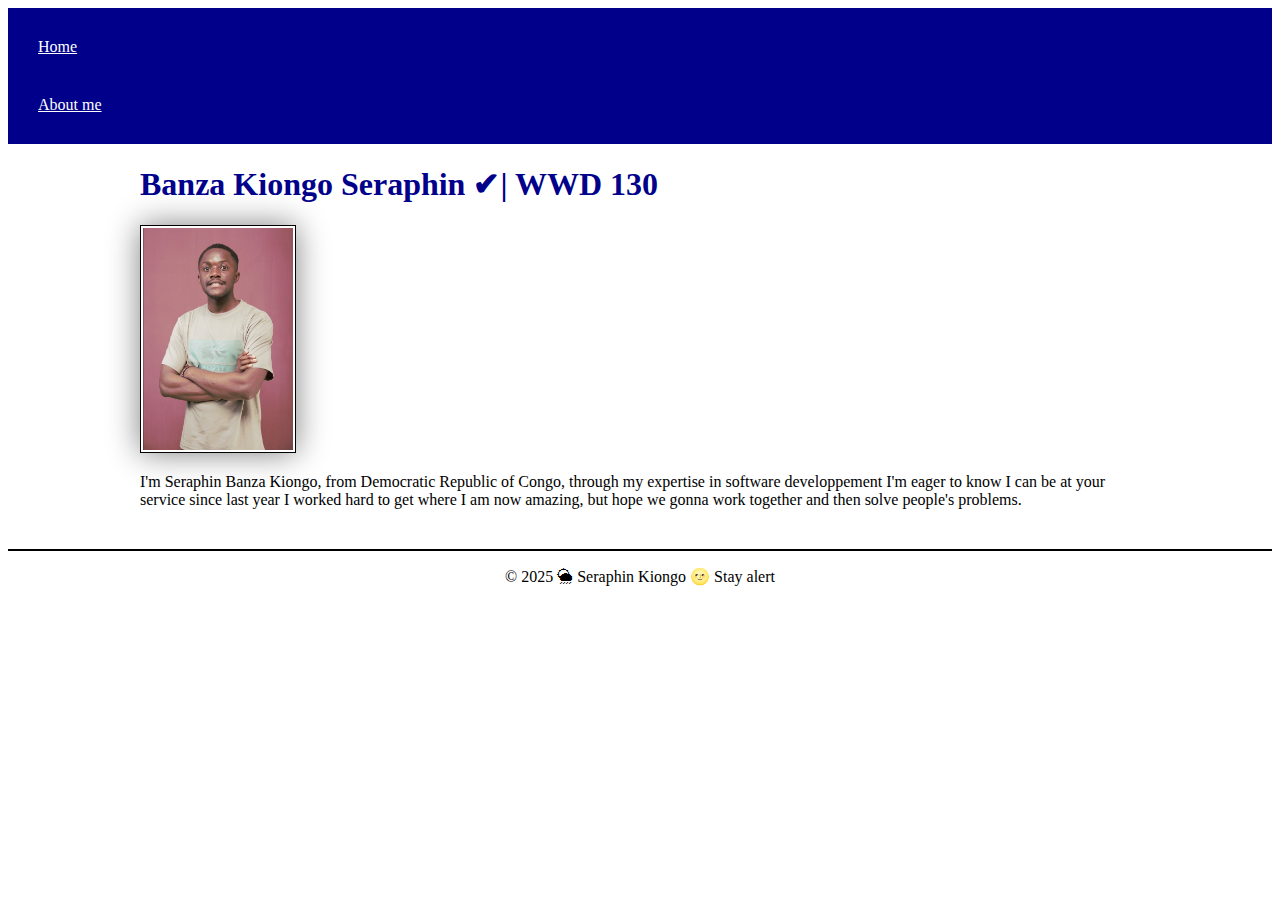
<file: index.html>
<!DOCTYPE html>
<html lang="en-US">

<head>
    <meta charset="UTF-8">
    <meta name="viewpoint" content="with=device-width, initial-scale=1.0">
    <title>Seraphin Banza | WDD 130</title>
    <link rel="stylesheet" href="styles/styles.css">
</head>

<body>
    <header>
        <nav>
            <a href="#">Home</a>
            <a href="wwr/">About me</a>
        </nav>
    </header>
    <main>
        <h1> Banza Kiongo Seraphin ✔| WWD 130</h1>
        <img src="./images/image.jpg" alt="Profile image of Seraphin" width="200">
        <p> I'm Seraphin Banza Kiongo, from Democratic Republic of Congo, through my expertise in software developpement 
            I'm eager to know I can be at your service since last year I worked hard to get where I am now amazing, 
            but hope we gonna work together and then solve people's problems.
        </p>
    </main>
    <footer>
        <p> © 2025 🌦 Seraphin Kiongo 🌝 Stay alert</p>
    </footer>
</body>

</html>
</file>
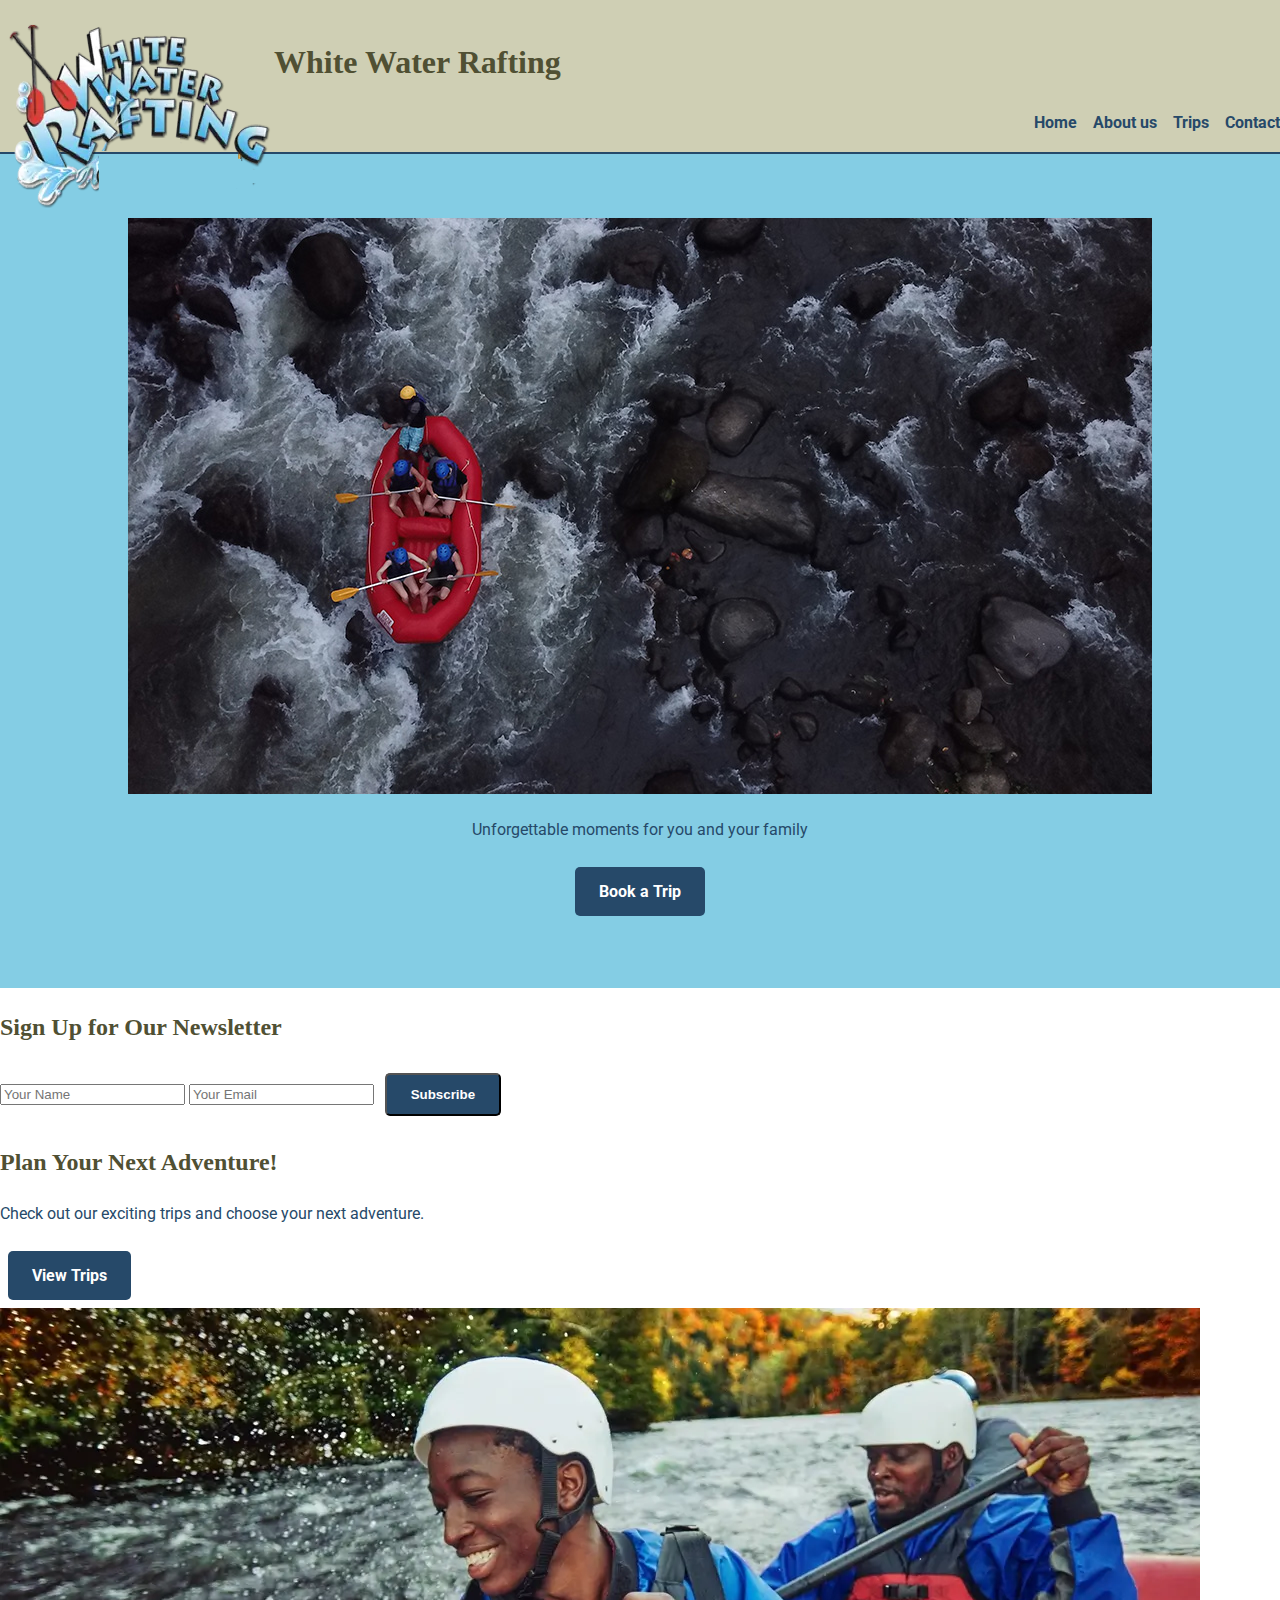
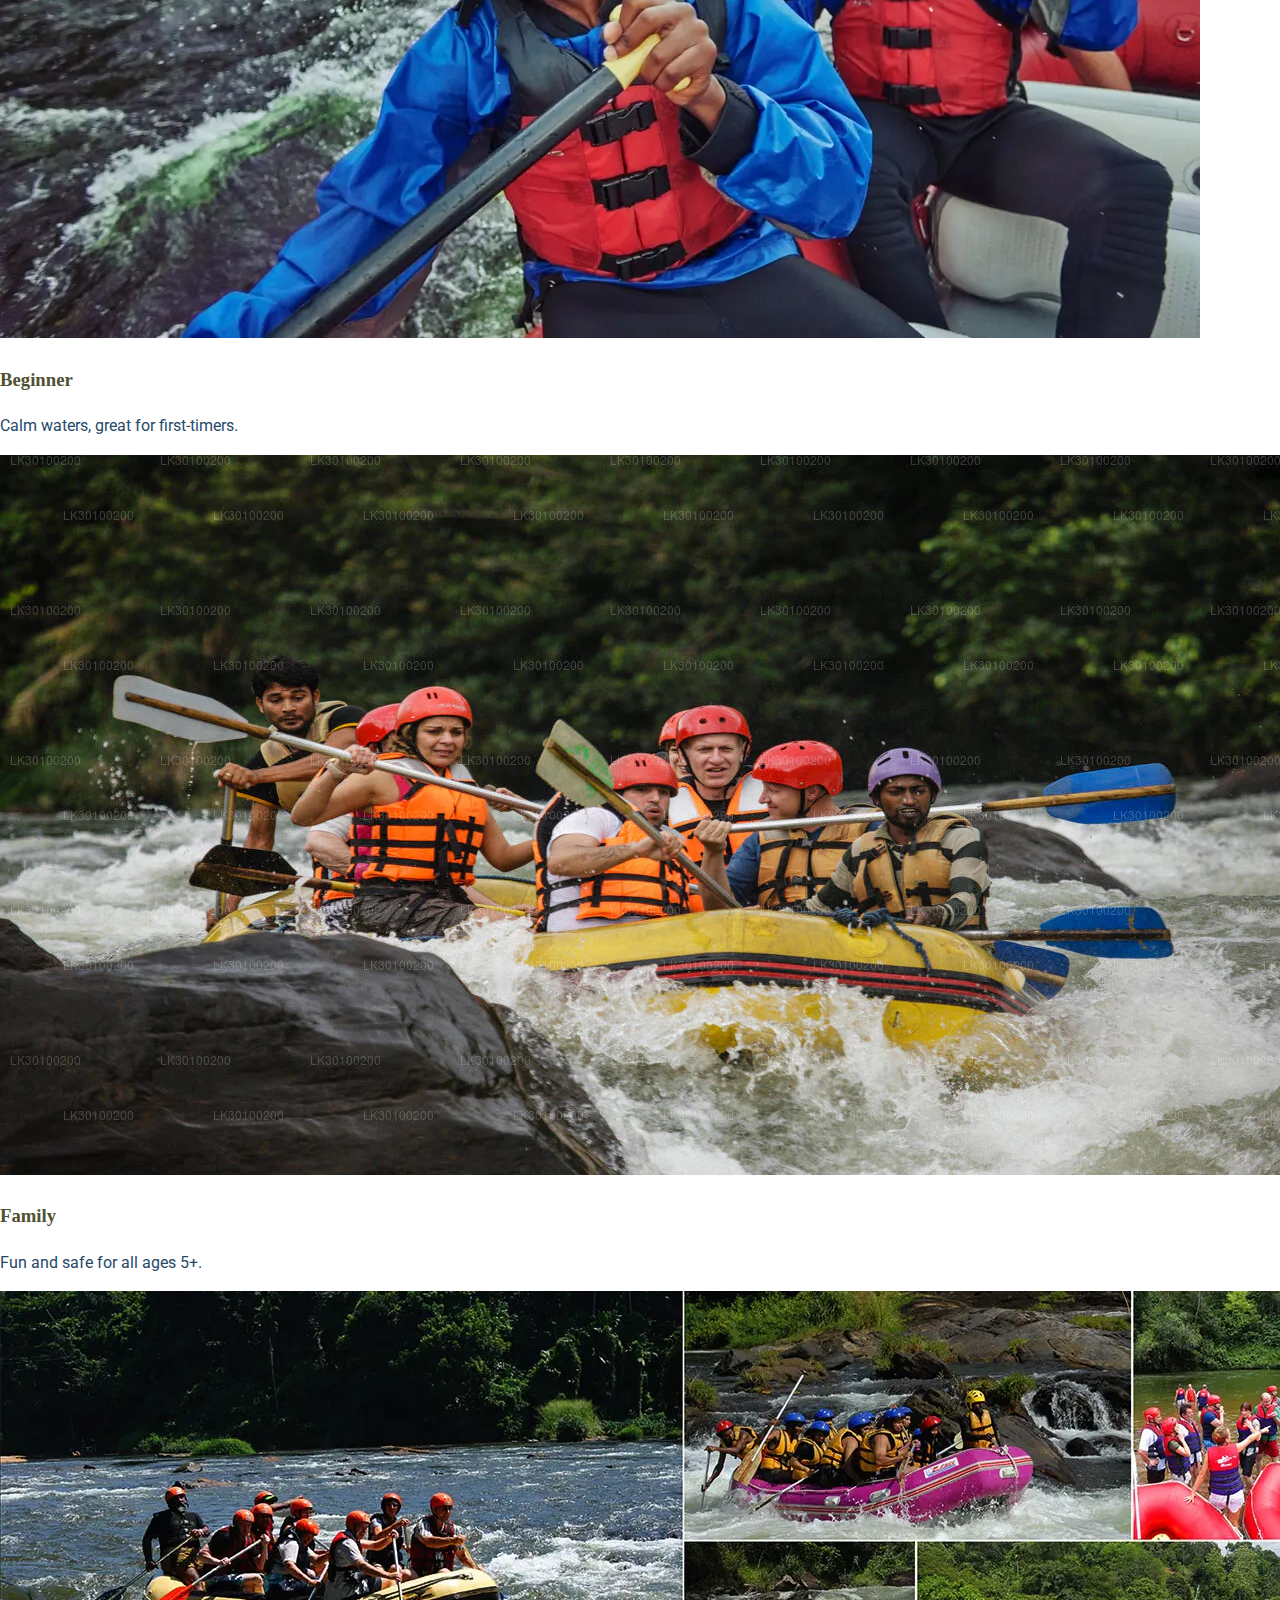
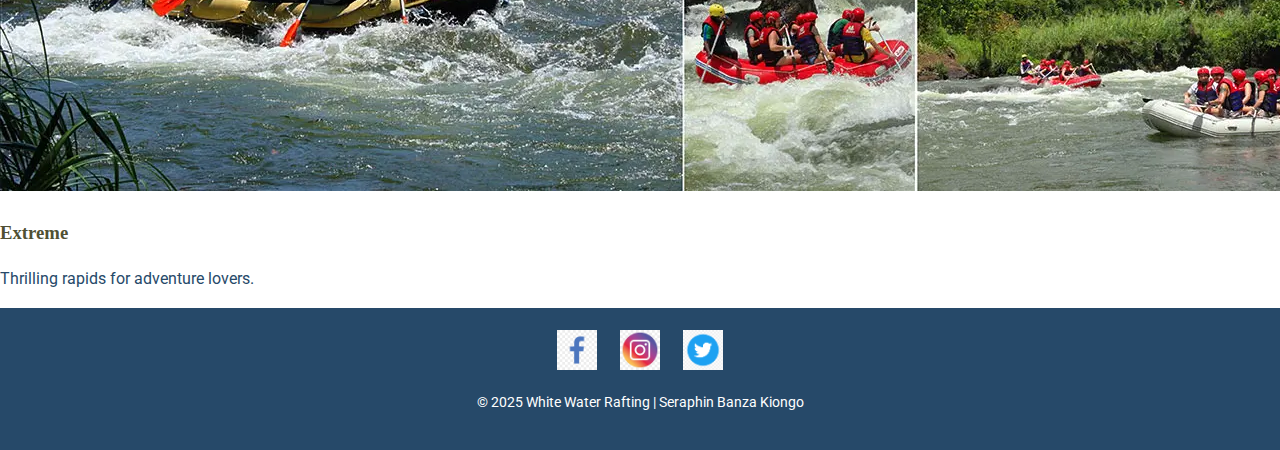
<file: wwr/index.html>
<!DOCTYPE html>
<html lang="en">
<head>
  <meta charset="UTF-8" />
  <meta name="viewport" content="width=device-width, initial-scale=1" />
  <meta name="Description" content="White Water Rafting adventures, trips, and more!" />
  <meta name="author" content="Seraphin Banza Kiongo" />
  <title>Home | White Water Rafting</title>
  <link rel="stylesheet" href="./styles/about.css" />
  <link href="https://fonts.googleapis.com/css2?family=Roboto:wght@400;700&display=swap" rel="stylesheet" />
  <link href="https://fonts.googleapis.com/css2?family=Merriweather&display=swap" rel="stylesheet" />
</head>
<body>
  <header>
    <img src="./images/logo.webp" alt="White Water Rafting Logo" class="logo" />
    <h1 class="header-title">White Water Rafting</h1>
    <nav class="navbar">
      <ul>
        <li><a href="index.html" class="active">Home</a></li>
        <li><a href="about.html">About us</a></li>
        <li><a href="trips.html">Trips</a></li>
        <li><a href="contact.html">Contact</a></li>
      </ul>
    </nav>
  </header>

  <!-- Hero Section -->
  <section class="hero">
    <img src="./images/hero.jpg" alt="Rafting Adventure" />
    <div class="hero-text">
      
      <p>Unforgettable moments for you and your family</p>
      <a href="trips.html" class="btn">Book a Trip</a>
    </div>
  </section>

  <!-- Newsletter Section -->
  <section class="newsletter">
    <h2>Sign Up for Our Newsletter</h2>
    <form>
      <input type="text" name="name" placeholder="Your Name" required />
      <input type="email" name="email" placeholder="Your Email" required />
      <button type="submit" class="btn">Subscribe</button>
    </form>
  </section>

  <!-- Call to Action -->
  <section class="cta">
    <h2>Plan Your Next Adventure!</h2>
    <p>Check out our exciting trips and choose your next adventure.</p>
    <a href="trips.html" class="btn">View Trips</a>
  </section>

  <!-- Offerings Grid -->
  <section class="offerings">
    <div>
      <img src="./images/beginner.webp" alt="Beginner Trip" />
      <h3>Beginner</h3>
      <p>Calm waters, great for first-timers.</p>
    </div>
    <div>
      <img src="./images/family.webp" alt="Family Trip" />
      <h3>Family</h3>
      <p>Fun and safe for all ages 5+.</p>
    </div>
    <div>
      <img src="./images/extreme.webp" alt="Extreme Trip" />
      <h3>Extreme</h3>
      <p>Thrilling rapids for adventure lovers.</p>
    </div>
  </section>

  <footer>
    <div class="social-icons">
      <a href="#"><img src="images/facebook.jpg" alt="Facebook" /></a>
      <a href="#"><img src="images/instagram.jpg" alt="Instagram" /></a>
      <a href="#"><img src="images/twitter.png" alt="Twitter" /></a>
    </div>
    <p class="footer-text">&copy; 2025 White Water Rafting | Seraphin Banza Kiongo</p>
  </footer>
</body>
</html>
</file>
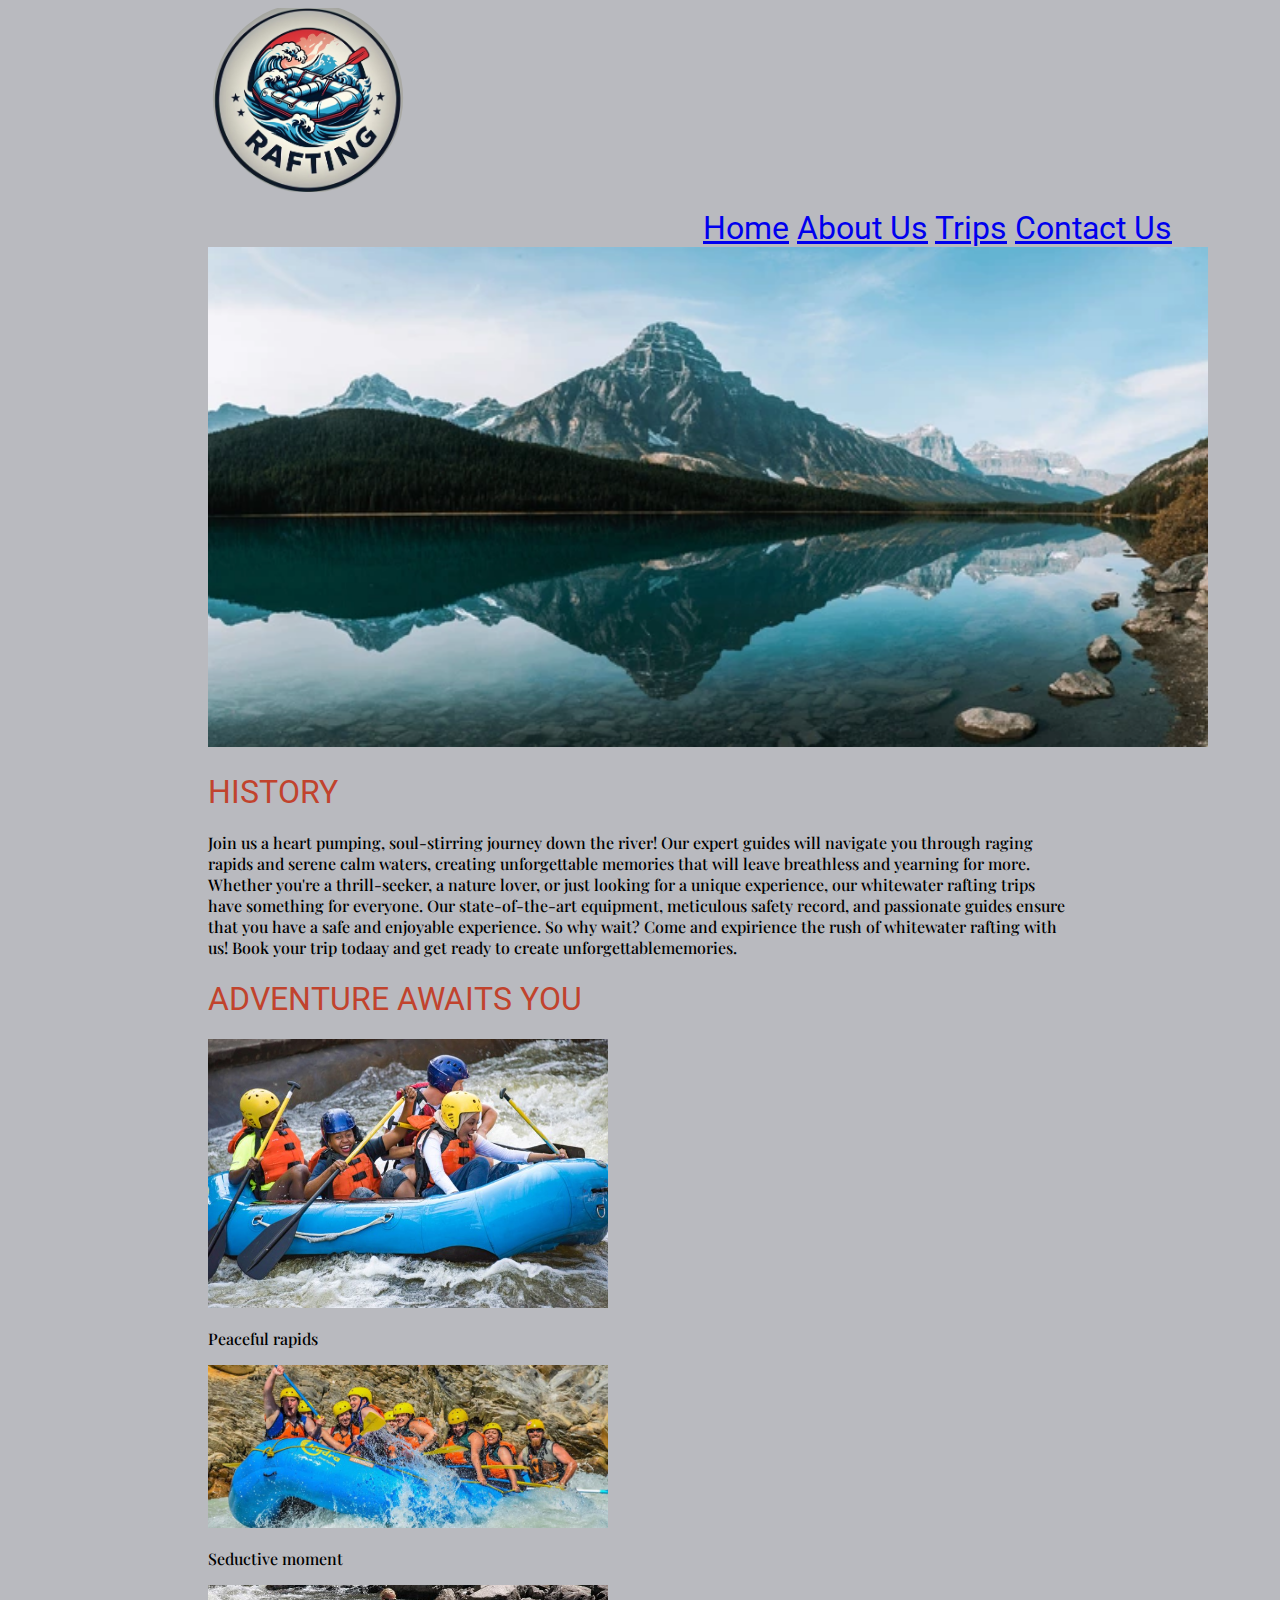
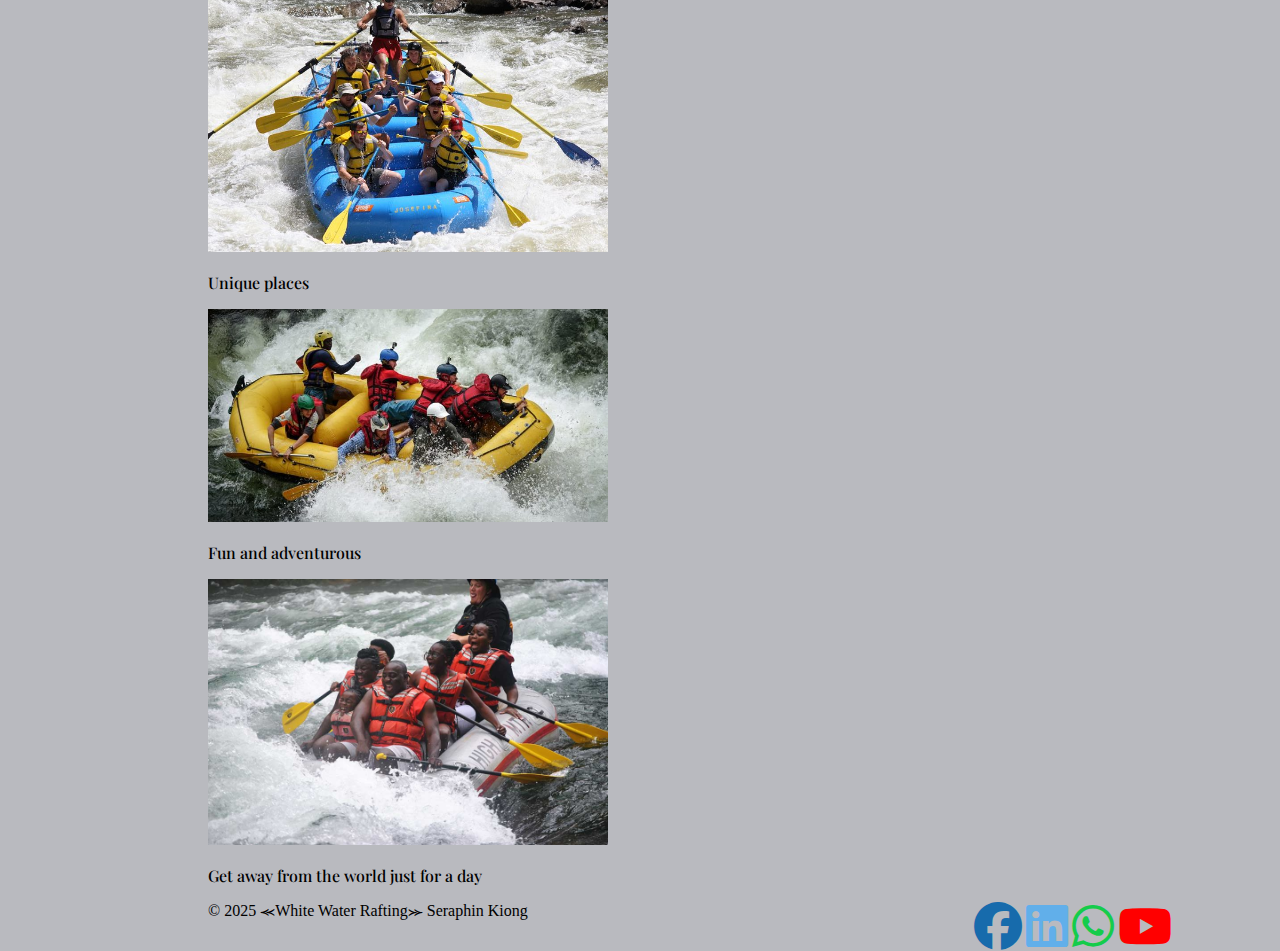
<file: wwr/about.html>
<!DOCTYPE html>
<html lang="en-US">

<head>
    <meta charset="UTF-8">
    <meta http-equiv="X-UA-compatible" content="IE=edge">
    <meta name="viewpoint" content="with=device-width, initial-scale=1.0">
    <title>Wireframe 2 HTML</html></title>

<style>
    body{
        background-color: #b9babf;
    }
    footer {
        float: right;
    }
    div {
        float: none;
        margin: 0px 100px;
    }
    h3 {
        float: none;
        margin: 0px 100px;
        clip-path: circle(50% at center);
        width: 200px;
        height: 180px;
        
    }
    foot {
        float: none;
        margin: 0px 100px;
        float: inherit;
    }
    footer {
        color: #6f0404;
    }
    nav {
        float: right;
    }
</style>
  
    <link rel="stylesheet" href="./styles/rafting.css">
    <link rel="stylesheet" href="https://cdnjs.cloudflare.com/ajax/libs/font-awesome/6.7.2/css/all.min.css" integrity="sha512-Evv84Mr4kqVGRNSgIGL/F/aIDqQb7xQ2vcrdIwxfjThSH8CSR7PBEakCr51Ck+w+/U6swU2Im1vVX0SVk9ABhg==" crossorigin="anonymous" referrerpolicy="no-referrer" />
    <link rel="preconnect" href="https://fonts.googleapis.com">
<link rel="preconnect" href="https://fonts.gstatic.com" crossorigin>
<link href="https://fonts.googleapis.com/css2?family=Playfair+Display:ital,wght@0,400..900;1,400..900&family=Roboto:ital,wght@0,100..900;1,100..900&display=swap" rel="stylesheet">


</head>

<body>
    <div>
            <h3 class="logo-box">
                <img src="./images/logo.jpg" alt="logo" width="200" >
            </h3>
    <header>
                <h1 class="menu">
                    <nav>
                        <a href='about.html'>Home</a>
                        <a href='about.html'>About Us</a>
                        <a href='about.html'>Trips</a>
                        <a href='about.html'>Contact Us</a>
                    </nav>
                </h1>
    </header>
        
<div class="back-box">
    <img src="./images/present.webp" alt="back" width="1000" height="500" >

        <h1>HISTORY</h1>

        <p>Join us a heart pumping, soul-stirring journey down the river! Our expert guides will navigate
            you through raging rapids and serene calm waters, creating unforgettable memories that will leave 
            breathless and yearning for more.

            Whether you're a thrill-seeker, a nature lover, or just looking for a unique experience, our 
            whitewater rafting trips have something for everyone. Our state-of-the-art equipment, meticulous safety 
            record, and passionate guides ensure that you have a safe and enjoyable experience.

            So why wait? Come and expirience the rush of whitewater rafting with us! Book your trip todaay and get ready 
            to create unforgettablememories.
        </p>
        <h1>ADVENTURE AWAITS YOU</h1>
        </nav>
        
</div>
    <main>
        <div id="banner-box">
            <section class="banner">
                <img src="./images/1.jpg" alt="banner image desc" width="400">
                <p>Peaceful rapids</p>
            </section>
            <section class="banner">
                <img src="./images/2.jpg" alt="banner image desc" width="400">
                <p>Seductive moment</p>
            </section>
            <section class="banner">
                <img src="./images/3.jpg" alt="banner image desc" width="400">
                <p>Unique places</p>
            </section>
        </div>
        <div id="product-gallery">
            <section class="prodyct">
                <img src="./images/4.jpg" alt="product image" width="400">
                <p>Fun and adventurous</p>
            </section>
            <section class="prodyct">
                <img src="./images/5.jpg" alt="product image" width="400">
                <p>Get away from the world just for a day</p>
            </section>
           
        </div>
       
    </main>
    <foot>
        © 2025 ⪻White Water Rafting⪼ Seraphin Kiong
    <foot>
    <footer>
        <i class="fa-brands fa-facebook fa-3x" style="color: #176bac;"></i> 
        <i class="fa-brands fa-linkedin fa-3x" style="color: #61afea;"></i> 
        <i class="fa-brands fa-whatsapp fa-3x" style="color: #14cc4b;"></i>
        <i class="fa-brands fa-youtube fa-3x" style="color: #ff0000;"></i>
    </footer>
</body>

</html>
</file>
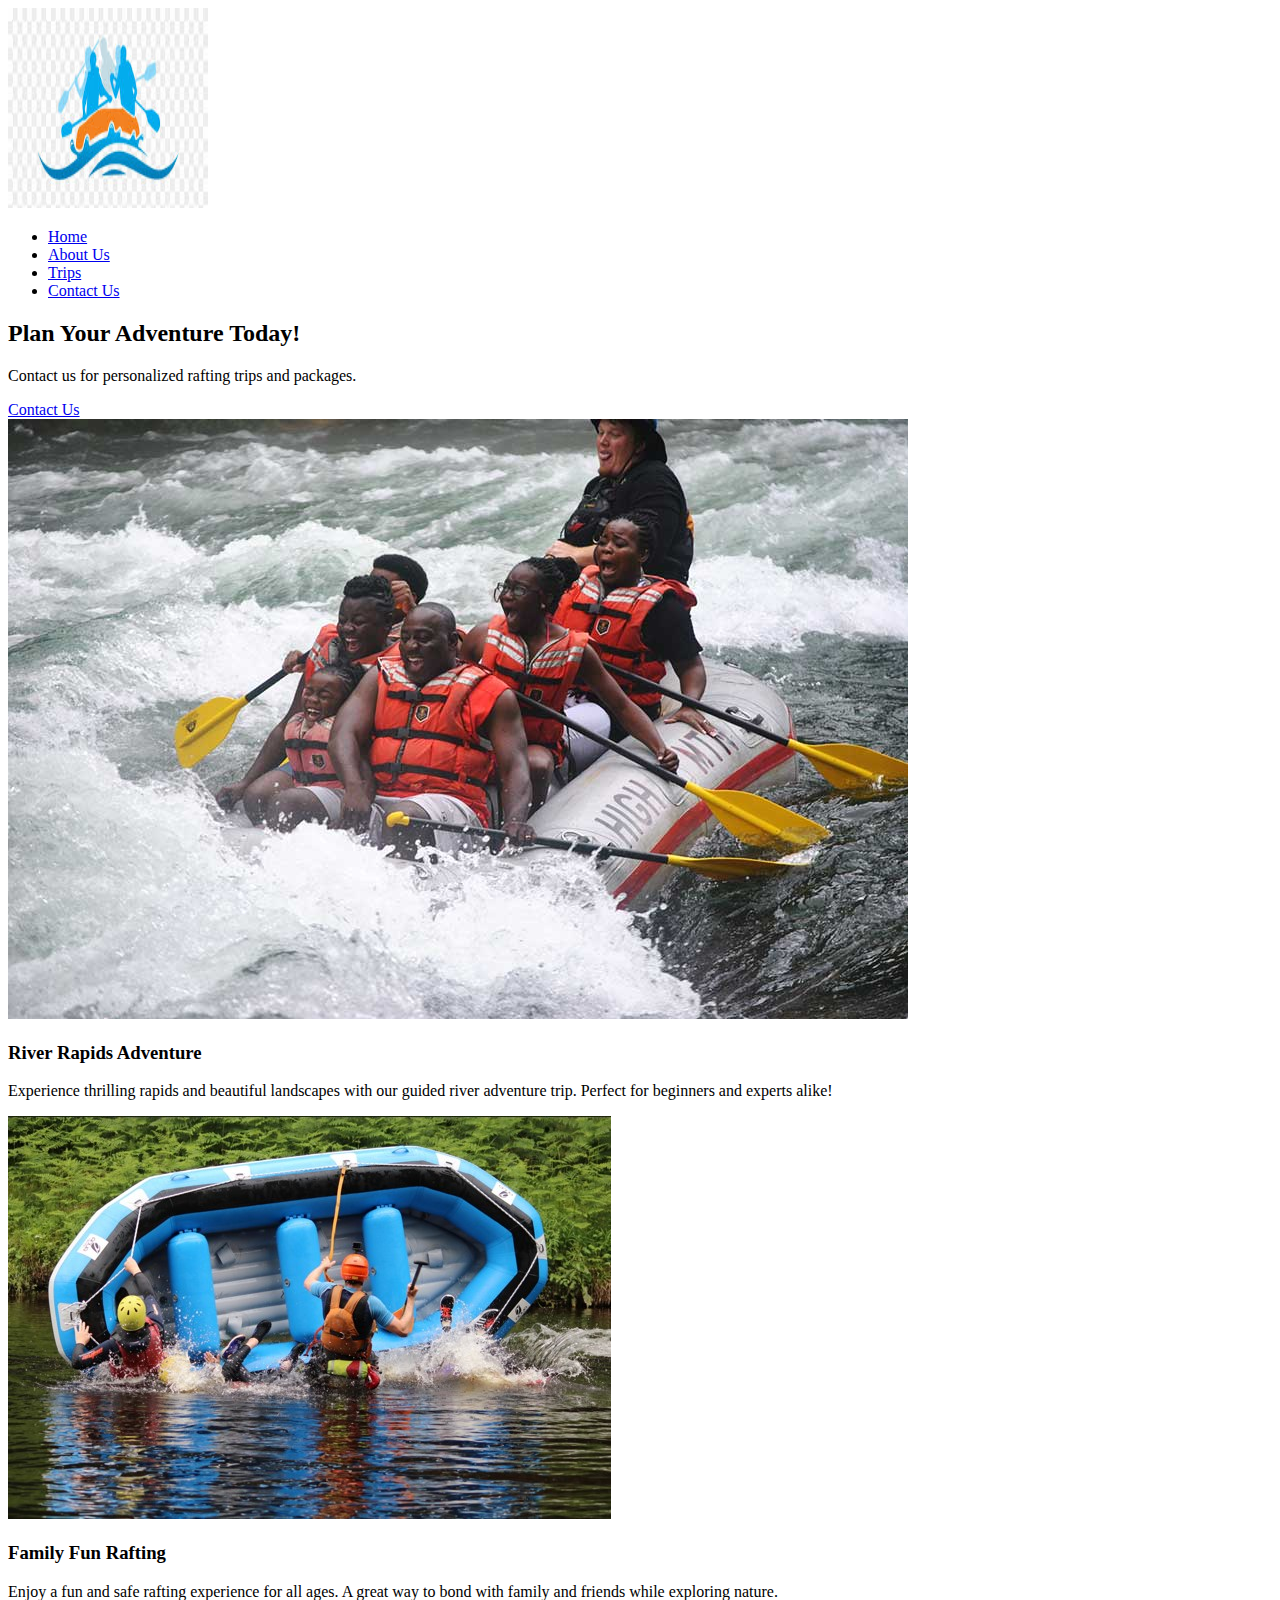
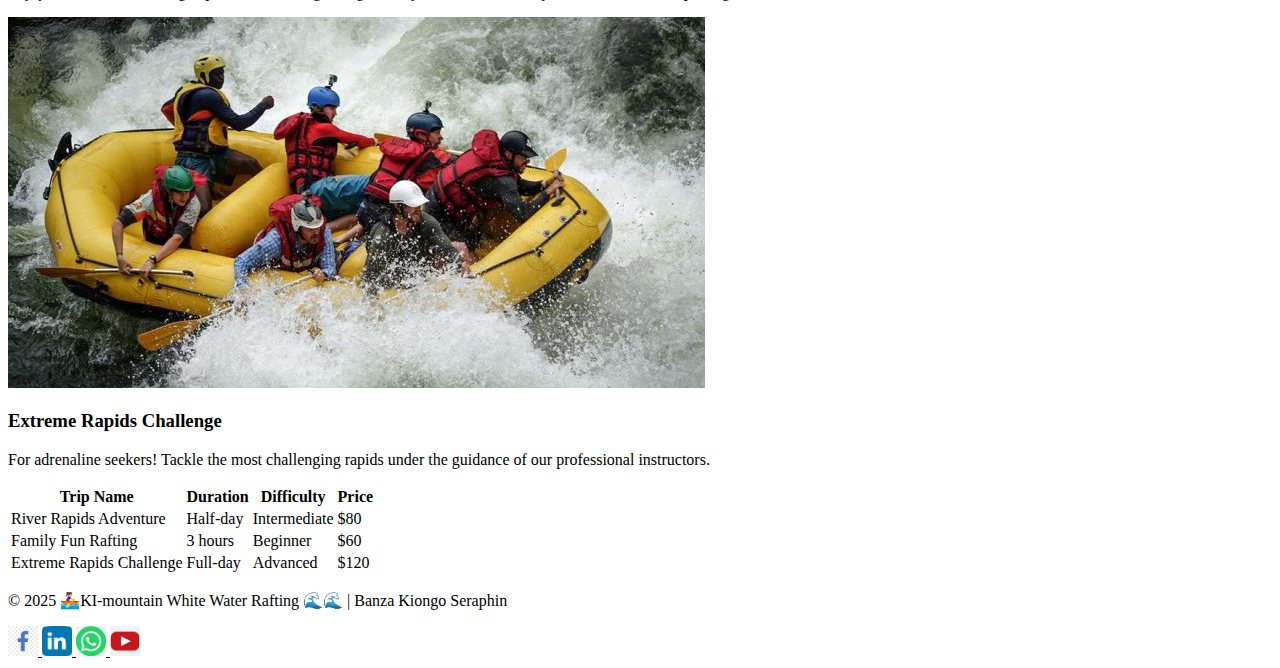
<file: wwr/trips.html>
<!DOCTYPE html>
<html lang="en">
<head>
    <meta charset="UTF-8">
    <meta name="viewport" content="width=device-width, initial-scale=1">
    <title>Contact - White Water Rafting Company</title>
    <meta name="description" content="white water rafting">
    <meta name="author" content="Banza Kiongo Seraphin">
    <link rel="stylesheet" href="styles/rafting.css">
    
</head>
<body>
    <header>
        <img src="images/logo.jpeg" alt="Company Logo" class="logo" height="200" width="200">
        <nav>
            <ul class="nav-links">
                <li><a href="index.html">Home</a></li>
                <li><a href="about.html">About Us</a></li>
                <li><a href="trips.html">Trips</a></li>
                <li><a href="contact.html">Contact Us</a></li>
            </ul>
        </nav>
    </header>
    <main class="trips-container">
        <!-- Call to Action -->
        <section class="trips-cta">
            <h2>Plan Your Adventure Today!</h2>
            <p>Contact us for personalized rafting trips and packages.</p>
            <a href="contact.html" class="btn">Contact Us</a>
        </section>

        <!-- Trip Descriptions -->
        <section class="trip-card">
            <img src="images/5.jpg" alt="River Rapids Adventure">
            <div>
                <h3>River Rapids Adventure</h3>
                <p>Experience thrilling rapids and beautiful landscapes with our guided river adventure trip. Perfect for beginners and experts alike!</p>
            </div>
        </section>

        <section class="trip-card">
            <img src="images/7.jpg" alt="Family Fun Rafting">
            <div>
                <h3>Family Fun Rafting</h3>
                <p>Enjoy a fun and safe rafting experience for all ages. A great way to bond with family and friends while exploring nature.</p>
            </div>
        </section>

        <section class="trip-card">
            <img src="images/4.jpg" alt="Extreme Rapids Challenge">
            <div>
                <h3>Extreme Rapids Challenge</h3>
                <p>For adrenaline seekers! Tackle the most challenging rapids under the guidance of our professional instructors.</p>
            </div>
        </section>

        <!-- Trips Table -->
        <table class="trips-table">
            <thead>
                <tr>
                    <th>Trip Name</th>
                    <th>Duration</th>
                    <th>Difficulty</th>
                    <th>Price</th>
                </tr>
            </thead>
            <tbody>
                <tr>
                    <td>River Rapids Adventure</td>
                    <td>Half-day</td>
                    <td>Intermediate</td>
                    <td>$80</td>
                </tr>
                <tr>
                    <td>Family Fun Rafting</td>
                    <td>3 hours</td>
                    <td>Beginner</td>
                    <td>$60</td>
                </tr>
                <tr>
                    <td>Extreme Rapids Challenge</td>
                    <td>Full-day</td>
                    <td>Advanced</td>
                    <td>$120</td>
                </tr>
            </tbody>
        </table>
    </main>


    <footer>
        <p>&copy; 2025 🚣‍♀️KI-mountain White Water Rafting 🌊🌊 | Banza Kiongo Seraphin</p>
        <nav class="socialmedia">
            <a class="log1" href="https://www.facebook.com/yourprofile" target="_blank">
                <img src="images/facebook.jpg" alt="Facebook Icon" class="social-icon" width="30" height="30">
            </a>
            <a class="log1" href="https://www.linkedin.com/yourprofile" target="_blank">
                <img src="images/linkedin.jpg" alt="LinkedIn Icon" class="social-icon" width="30" height="30">
            </a>
            <a class="log1" href="https://www.whatsapp.com/yourprofile" target="_blank">
                <img src="images/whatsapp.jpg" alt="WhatsApp Icon" class="social-icon" width="30" height="30">
            </a>
            <a class="log1" href="https://www.youtube.com/in/yourprofile" target="_blank">
                <img src="images/youtube.jpg" alt="YouTube Icon" class="social-icon" width="30" height="30">
            </a>    
        </nav>
    </footer>
</body>
</html>
</file>
<file: styles/styles.css>
nav{
    background-color: darkblue;
    padding: 10px;
}

nav a {
  color: white;
  display: block;
  padding: 20px;
}

h1 {
  color: darkblue;
}

img {
  width: 150px;
  height: auto;
  border: 1px solid black;
  padding: 2px;
  box-shadow: 0 0 30px gray;
}


main{
  max-width: 1000px;
  margin: auto;
}

aside {
  width: 300px;
  margin: 20px;
  border: 1px solid #ccc;
  padding: 10px;
  background-color: #f9f9f9;
  color: #333;
}


aside img {
  width: 200px;
  height: auto;
}

p {
  padding: 0;
}

footer {
  margin-top: 40px;
  border-top: 2px solid #000;
  text-align: center;
}
</file>
<file: wwr/styles/about.css>
/* === Base Styles === */
body{
    font-family: 'Roboto', sans-serif;
    margin: 0;
    padding: 0;
    line-height: 1.6;
    color: #264969;
    background-color: #ffffff;
}

h1, h2, h3 {
    font-family: 'Georgia', serif;
    color: #505033;
}

.container {
    width: 90%;
    max-width: 1200px;
    margin: auto;
}

/* === Header Navigation === */
header {
    background-color: #cfcfb4;
    padding: 1em 0;
    border-bottom: 2px solid #264969;
}

.logo {
    float: left;
    font-size: 1.5em;
    font-weight: bold;
}

nav ul {
    list-style: none;
    display: flex;
    justify-content: flex-end;
    gap: 1em;
    margin: 0;
    padding: 0;
}

nav a {
    text-decoration: none;
    color: #264969;
    font-weight: bold;
}

/* === Hero section === */
.hero {
    background-color: #84cde4;
    text-align: center;
    padding: 4em 1em;
}

.hero h2 {
    font-size: 2em;
    margin-bottom: 0.5em;
}

.btn {
    display: inline-block;
    background-color: #264969;
    color: #ffffff;
    padding: 0.75em 1.5em;
    margin: 0.5em;
    border-radius: 5px;
    text-decoration: none;
    font-weight: bold;
}

.btn.secondary {
    background-color: #505033;
}

/* === Trip Highlights === */
.trip-highlights {
    background-color: #f5f5f5;
    padding: 2em 0;
    text-align: center;
  
}

.trip-cards {
    display: flex;
    justify-content: center;
    flex-wrap: wrap;
    gap: 2em;
    margin-top: 2em;
}

.card {
    background-color: #ffffff;
    border: 1px solid #ccc;
    border-radius: 10px;
    padding: 1em;
    width: 300px;
    box-shadow: 0 0 10px rgba(0,0,0,0.1);
}

.card img {
    width: 100%;
    border-radius: 10px;
}

/* === Testimonials === */
.testimonials {
    background-color: #84cde4;
    padding: 2em 1em;
    text-align: center;
}

.testimonials blockquote {
    font-style: italic;
    margin: 1em auto;
    max-width: 600px;
}

/* === Safety Section === */

.safety {
  display: flex;
  justify-content: center;     /* Center horizontally */
  align-items: center;         /* Center vertically */
  text-align: center;          /* Center text inside */
  height: 50vh;               /* Full screen height */
  background-color: #f0f8ff;   /* Light background */
  padding: 2rem;
}

/* Container for the content */
.safety .container {
  max-width: 600px;
}

/* Headline */
.safety h2 {
  font-size: 2rem;
  margin-bottom: 1rem;
}

/* Paragraph */
.safety p {
  font-size: 1.1rem;
  margin-bottom: 1.5rem;
}

/* Button styling */
.btn {
  display: inline-block;
  padding: 0.75rem 1.5rem;
  text-decoration: none;
  border-radius: 5px;
  font-weight: bold;
  transition: background-color 0.3s ease;
}

.btn:hover {
  background-color: #0056b3;
}



/* === Social Section === */
.social {
    background-color: #f5f5f5;
    padding: 2em 1em;
    text-align: center;
}


.social-icons img {
    width: 40px;
    margin: 0 10px;
}

/* === Footer === */
footer {
    background-color: #264969;
    color: #ffffff;
    text-align: center;
    padding: 1.5em 0;
    font-size: 0.9em;
}
</file>
<file: wwr/styles/rafting.css>
h1 {
    font-family: "Roboto", sans-serif; color: #392d2d;
    font-optical-sizing: auto;
    font-weight: 400;
    font-style: normal;
    color: #c1432d;
    font-variation-settings:
      "wdth" 100;
    
  }



  p {
    font-family: "Playfair Display", serif;
    font-optical-sizing: auto;
    font-weight: 500;
    font-style: normal;
  }
</file>
